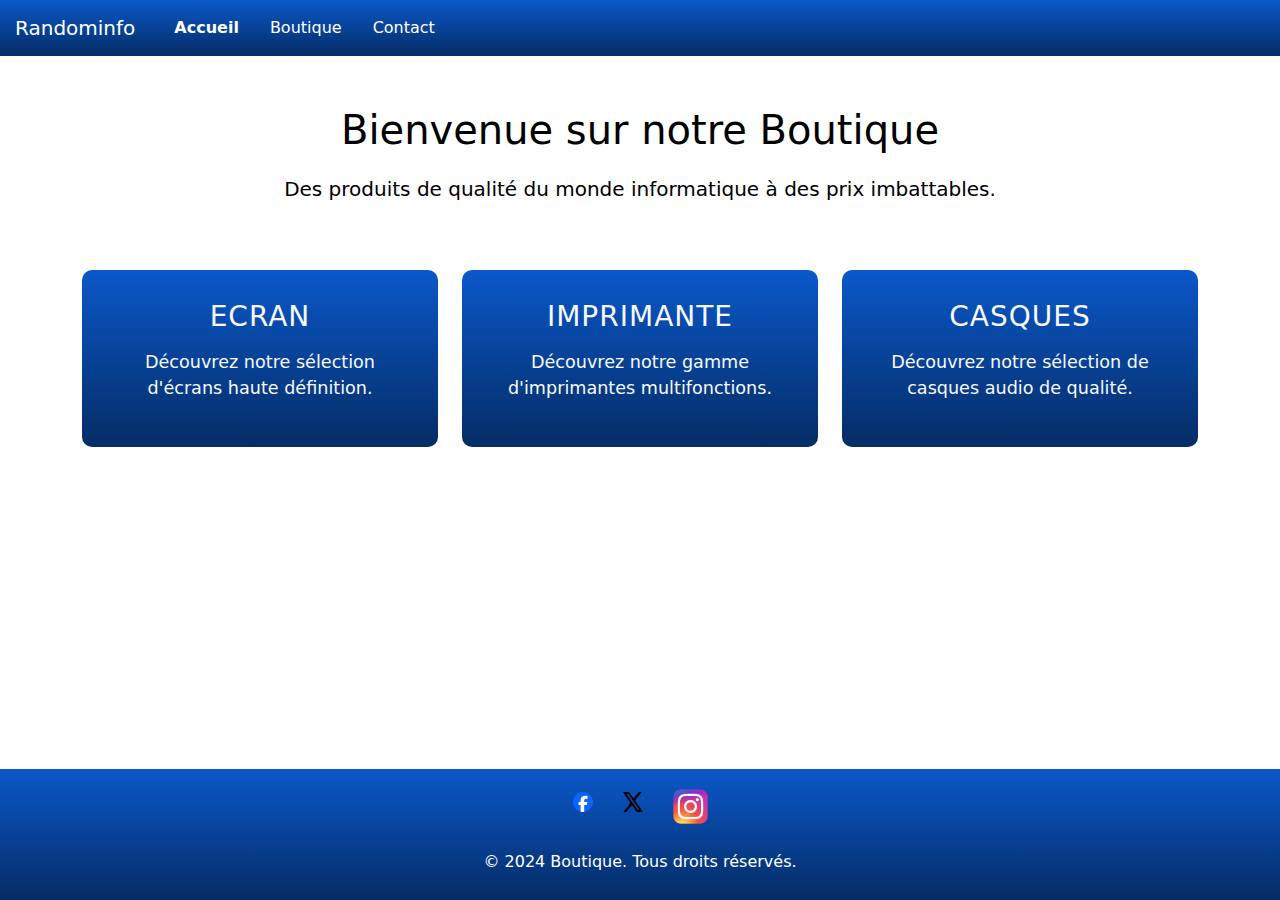
<file: randominfo.fr/index.html>
<!DOCTYPE html>
<html lang="fr">
<head>
  <meta charset="UTF-8" />
  <meta name="viewport" content="width=device-width, initial-scale=1.0" />
  <title>Random Info | Accueil</title>
  <link rel="stylesheet" href="bootstrap/css/bootstrap.min.css" />
  <link rel="stylesheet" href="css/accueil.css" />
</head>
<body>

<header>
<nav class="navbar navbar-expand-lg navbar-light bg-light">
  <a class="navbar-brand navbar-logo">Randominfo</a>
  <button class="navbar-toggler" type="button" data-toggle="collapse" data-target="#navbarNav" aria-controls="navbarNav" aria-expanded="false" aria-label="Toggle navigation">
    <span class="navbar-toggler-icon"></span>
  </button>
  <div class="collapse navbar-collapse" id="navbarNav">
    <ul class="navbar-nav">
      <li class="nav-item active">
        <a class="nav-link" href="index.html">Accueil</a>
      </li>
      <li class="nav-item">
        <a class="nav-link" href="boutique.html">Boutique</a>
      </li>
      <li class="nav-item">
        <a class="nav-link" href="contact.html">Contact</a>
      </li>
    </ul>
  </div>
</nav>
</header>


<section class="hero">
  <div class="container">
    <h1>Bienvenue sur notre Boutique</h1>
    <p>Des produits de qualité du monde informatique à des prix imbattables.</p>
  </div>
</section>

<section class="Ce que nous proposons :">
  <div class="container">
    <div class="row">
      <div class="col-md-4">
        <div class="category-card">
          <h3>Ecran</h3>
          <p>Découvrez notre sélection d'écrans haute définition.</p>
        </div>
      </div>
      <div class="col-md-4">
        <div class="category-card">
          <h3>Imprimante</h3>
          <p>Découvrez notre gamme d'imprimantes multifonctions.</p>
        </div>
      </div>
      <div class="col-md-4">
        <div class="category-card">
          <h3>Casques</h3>
          <p>Découvrez notre sélection de casques audio de qualité.</p>
        </div>
      </div>
    </div>
  </div>
</section>

<footer>
  <div class="container">
    <ul class="social-links">
      <li><a href="https://www.facebook.com/"><img src="images/icones/facebook.svg" alt="Facebook" height="20px" width="20px" /></a></li>
      <li><a href="https://x.com/?lang=fr"><img src="images/icones/x.svg" alt="X" height="20px" width="20px" /></a></li>
      <li><a href="https://www.instagram.com/"><img src="images/icones/instagram.png" alt="Instagram" height="35px" width="35px" /></a></li>
    </ul>
    <p>&copy; 2024 Boutique. Tous droits réservés.</p>
  </div>
</footer>
</body>
</file>
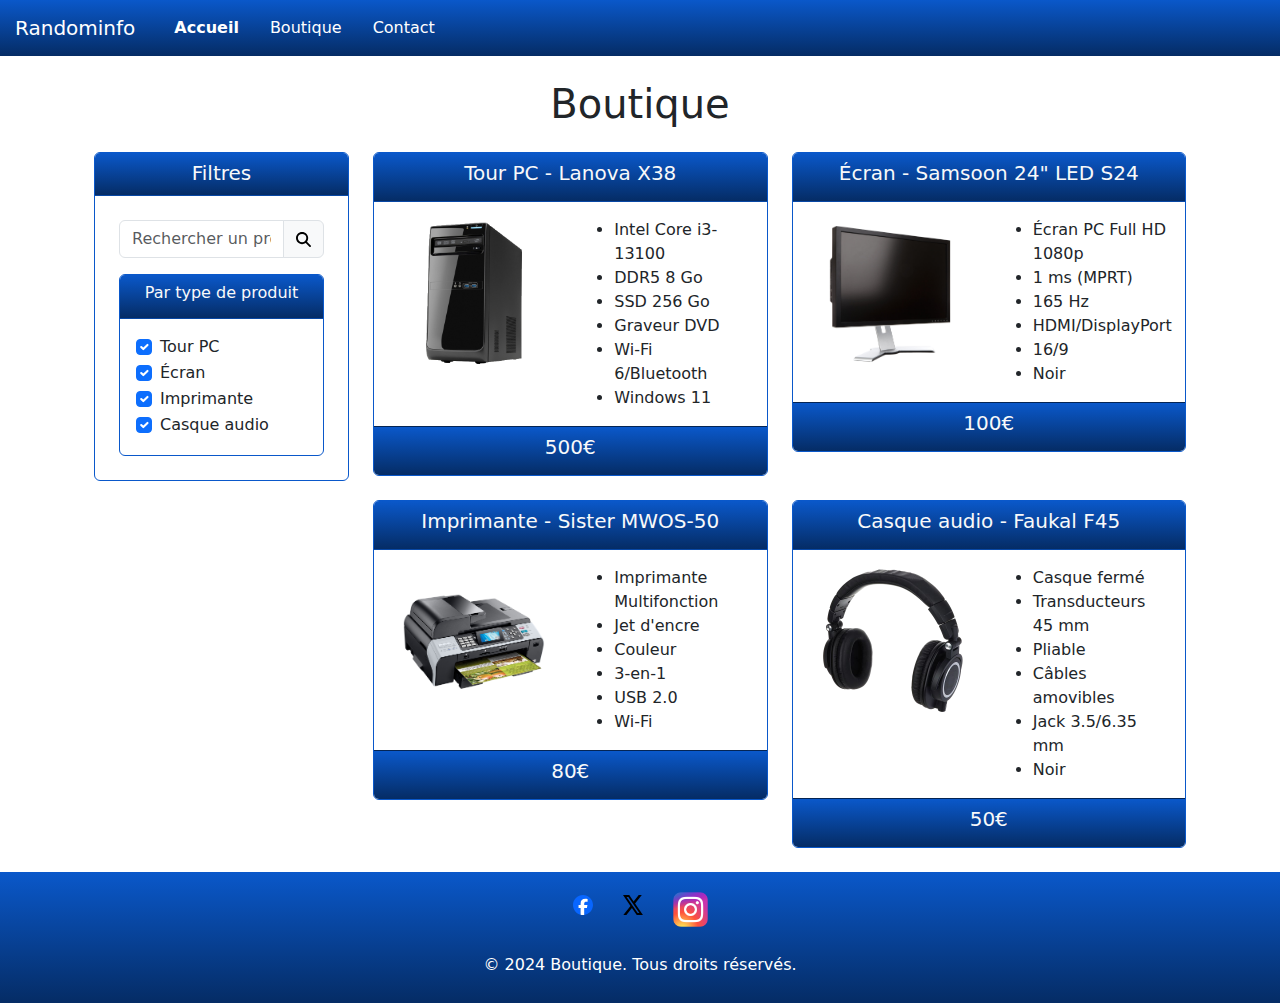
<file: randominfo.fr/boutique.html>
<!DOCTYPE html>
<html lang="fr">
    <head>
        <meta charset="UTF-8" />
        <meta name="viewport" content="width=device-width, initial-scale=1.0" />
        <title>Random Info | Boutique</title>
        <link rel="stylesheet" href="bootstrap/css/bootstrap.min.css" />
        <link rel="stylesheet" href="css/boutique.css" />
        <link rel="stylesheet" href="css/accueil.css" />

    </head>
    <body>

    <header>
        <nav class="navbar navbar-expand-lg navbar-light bg-light">
            <a class="navbar-brand" href="#">Randominfo</a>
            <button class="navbar-toggler" type="button" data-toggle="collapse" data-target="#navbarNav" aria-controls="navbarNav" aria-expanded="false" aria-label="Toggle navigation">
                <span class="navbar-toggler-icon"></span>
            </button>
            <div class="collapse navbar-collapse" id="navbarNav">
                <ul class="navbar-nav">
                    <li class="nav-item active">
                        <a class="nav-link" href="index.html">Accueil</a>
                    </li>
                    <li class="nav-item">
                        <a class="nav-link" href="boutique.html">Boutique</a>
                    </li>
                    <li class="nav-item">
                        <a class="nav-link" href="contact.html">Contact</a>
                    </li>
                </ul>
            </div>
        </nav>
    </header>

        <div class="container text-center p-4">
            <div class="row mb-3">
                <div class="col">
                    <h1>Boutique</h1>
                </div>
            </div>
            <div class="row">
                <div id="divFilters" class="col-lg-3 sticky-top mb-3">
                    <div id="cardFilter" class="card">
                        <div id="divHeaderFilter" class="card-header">
                            <h5 class="card-title d-inline">Filtres</h5>
                            <img
                                src="images/icones/caret-down-solid.svg"
                                alt="Flèche vers le bas"
                                height="15px"
                                width="15px"
                                class="float-end d-lg-none mt-1 img-white"
                            />
                        </div>
                        <div id="divBodyFilter" class="card-body">
                            <div class="p-2">
                                <div class="input-group mb-3">
                                    <input
                                        id="inputFilter"
                                        type="text"
                                        class="form-control"
                                        placeholder="Rechercher un produit..."
                                        aria-label="Rechercher"
                                        aria-describedby="button-addon2"
                                    />
                                    <span class="input-group-text">
                                        <img
                                            src="images/icones/magnifying-glass-solid.svg"
                                            alt="Loupe"
                                            height="15px"
                                            width="15px"
                                        />
                                    </span>
                                </div>
                                <div class="card">
                                    <div class="card-header">
                                        <h6 class="card-title">
                                            Par type de produit
                                        </h6>
                                    </div>
                                    <div class="card-body text-start">
                                        <div class="form-check">
                                            <input
                                                class="form-check-input"
                                                type="checkbox"
                                                value=""
                                                id="checkboxTourPc"
                                                checked
                                            />
                                            <label
                                                class="form-check-label"
                                                for="checkboxTourPc"
                                            >
                                                Tour PC
                                            </label>
                                        </div>
                                        <div class="form-check">
                                            <input
                                                class="form-check-input"
                                                type="checkbox"
                                                value=""
                                                id="checkboxEcran"
                                                checked
                                            />
                                            <label
                                                class="form-check-label"
                                                for="checkboxEcran"
                                            >
                                                Écran
                                            </label>
                                        </div>
                                        <div class="form-check">
                                            <input
                                                class="form-check-input"
                                                type="checkbox"
                                                value=""
                                                id="checkboxImprimante"
                                                checked
                                            />
                                            <label
                                                class="form-check-label"
                                                for="checkboxImprimante"
                                            >
                                                Imprimante
                                            </label>
                                        </div>
                                        <div class="form-check">
                                            <input
                                                class="form-check-input"
                                                type="checkbox"
                                                value=""
                                                id="checkboxCasqueAudio"
                                                checked
                                            />
                                            <label
                                                class="form-check-label"
                                                for="checkboxCasqueAudio"
                                            >
                                                Casque audio
                                            </label>
                                        </div>
                                    </div>
                                </div>
                            </div>
                        </div>
                    </div>
                </div>
                <div class="col-lg-9">
                    <div
                        class="row row-cols-1 row-cols-sm-1 row-cols-md-1 row-cols-lg-2 row-cols-xl-2 g-4"
                    >
                        <div id="product1" class="col">
                            <div class="card">
                                <div class="card-header">
                                    <h5 class="card-title">
                                        <span class="product-type">
                                            Tour PC
                                        </span>
                                        -
                                        <span class="product-name">
                                            Lanova X38
                                        </span>
                                    </h5>
                                </div>
                                <div class="card-body">
                                    <div class="row">
                                        <div class="col-xl-6 mb-3">
                                            <img
                                                src="images/tour.png"
                                                alt="Tour d'ordinateur de bureau"
                                                height="150px"
                                                width="150px"
                                            />
                                        </div>
                                        <div
                                            class="col-xl-6 d-flex align-items-center"
                                        >
                                            <ul class="card-text text-start">
                                                <li>Intel Core i3-13100</li>
                                                <li>DDR5 8 Go</li>
                                                <li>SSD 256 Go</li>
                                                <li>Graveur DVD</li>
                                                <li>Wi-Fi 6/Bluetooth</li>
                                                <li>Windows 11</li>
                                            </ul>
                                        </div>
                                    </div>
                                </div>
                                <div class="card-footer">
                                    <h5 class="card-title">500€</h5>
                                </div>
                            </div>
                        </div>
                        <div id="product2" class="col">
                            <div class="card">
                                <div class="card-header">
                                    <h5 class="card-title">
                                        <span class="product-type">
                                            Écran
                                        </span>
                                        -
                                        <span class="product-name">
                                            Samsoon 24" LED S24
                                        </span>
                                    </h5>
                                </div>
                                <div class="card-body">
                                    <div class="row">
                                        <div class="col-xl-6 mb-3">
                                            <img
                                                src="images/ecran.png"
                                                alt="Écran d'ordinateur"
                                                height="150px"
                                                width="150px"
                                            />
                                        </div>
                                        <div
                                            class="col-xl-6 d-flex align-items-center"
                                        >
                                            <ul class="card-text text-start">
                                                <li>Écran PC Full HD 1080p</li>
                                                <li>1 ms (MPRT)</li>
                                                <li>165 Hz</li>
                                                <li>HDMI/DisplayPort</li>
                                                <li>16/9</li>
                                                <li>Noir</li>
                                            </ul>
                                        </div>
                                    </div>
                                </div>
                                <div class="card-footer">
                                    <h5 class="card-title">100€</h5>
                                </div>
                            </div>
                        </div>
                        <div id="product3" class="col">
                            <div class="card">
                                <div class="card-header">
                                    <h5 class="card-title">
                                        <span class="product-type">
                                            Imprimante
                                        </span>
                                        -
                                        <span class="product-name">
                                            Sister MWOS-50
                                        </span>
                                    </h5>
                                </div>
                                <div class="card-body">
                                    <div class="row">
                                        <div class="col-xl-6 mb-3">
                                            <img
                                                src="images/imprimante.png"
                                                alt="Imprimante"
                                                height="150px"
                                                width="150px"
                                            />
                                        </div>
                                        <div
                                            class="col-xl-6 d-flex align-items-center"
                                        >
                                            <ul class="card-text text-start">
                                                <li>
                                                    Imprimante Multifonction
                                                </li>
                                                <li>Jet d'encre</li>
                                                <li>Couleur</li>
                                                <li>3-en-1</li>
                                                <li>USB 2.0</li>
                                                <li>Wi-Fi</li>
                                            </ul>
                                        </div>
                                    </div>
                                </div>
                                <div class="card-footer">
                                    <h5 class="card-title">80€</h5>
                                </div>
                            </div>
                        </div>
                        <div id="product4" class="col">
                            <div class="card">
                                <div class="card-header">
                                    <h5 class="card-title">
                                        <span class="product-type">
                                            Casque audio
                                        </span>
                                        -
                                        <span class="product-name">
                                            Faukal F45
                                        </span>
                                    </h5>
                                </div>
                                <div class="card-body">
                                    <div class="row">
                                        <div class="col-xl-6 mb-3">
                                            <img
                                                src="images/casque.png"
                                                alt="Casque audio"
                                                height="150px"
                                                width="150px"
                                            />
                                        </div>
                                        <div
                                            class="col-xl-6 d-flex align-items-center"
                                        >
                                            <ul class="card-text text-start">
                                                <li>Casque fermé</li>
                                                <li>Transducteurs 45 mm</li>
                                                <li>Pliable</li>
                                                <li>Câbles amovibles</li>
                                                <li>Jack 3.5/6.35 mm</li>
                                                <li>Noir</li>
                                            </ul>
                                        </div>
                                    </div>
                                </div>
                                <div class="card-footer">
                                    <h5 class="card-title">50€</h5>
                                </div>
                            </div>
                        </div>
                    </div>
                </div>
            </div>
        </div>
<footer>
  <div class="container">
    <ul class="social-links">
      <li><a href="https://www.facebook.com/"><img src="images/icones/facebook.svg" alt="Facebook" height="20px" width="20px" /></a></li>
      <li><a href="https://x.com/?lang=fr"><img src="images/icones/x.svg" alt="X" height="20px" width="20px" /></a></li>
      <li><a href="https://www.instagram.com/"><img src="images/icones/instagram.png" alt="Instagram" height="35px" width="35px" /></a></li>
    </ul>
    <p>&copy; 2024 Boutique. Tous droits réservés.</p>
  </div>
</footer>

        <script src="bootstrap/js/bootstrap.bundle.min.js"></script>
        <script src="js/filtres.js"></script>
    </body>
</html>
</file>
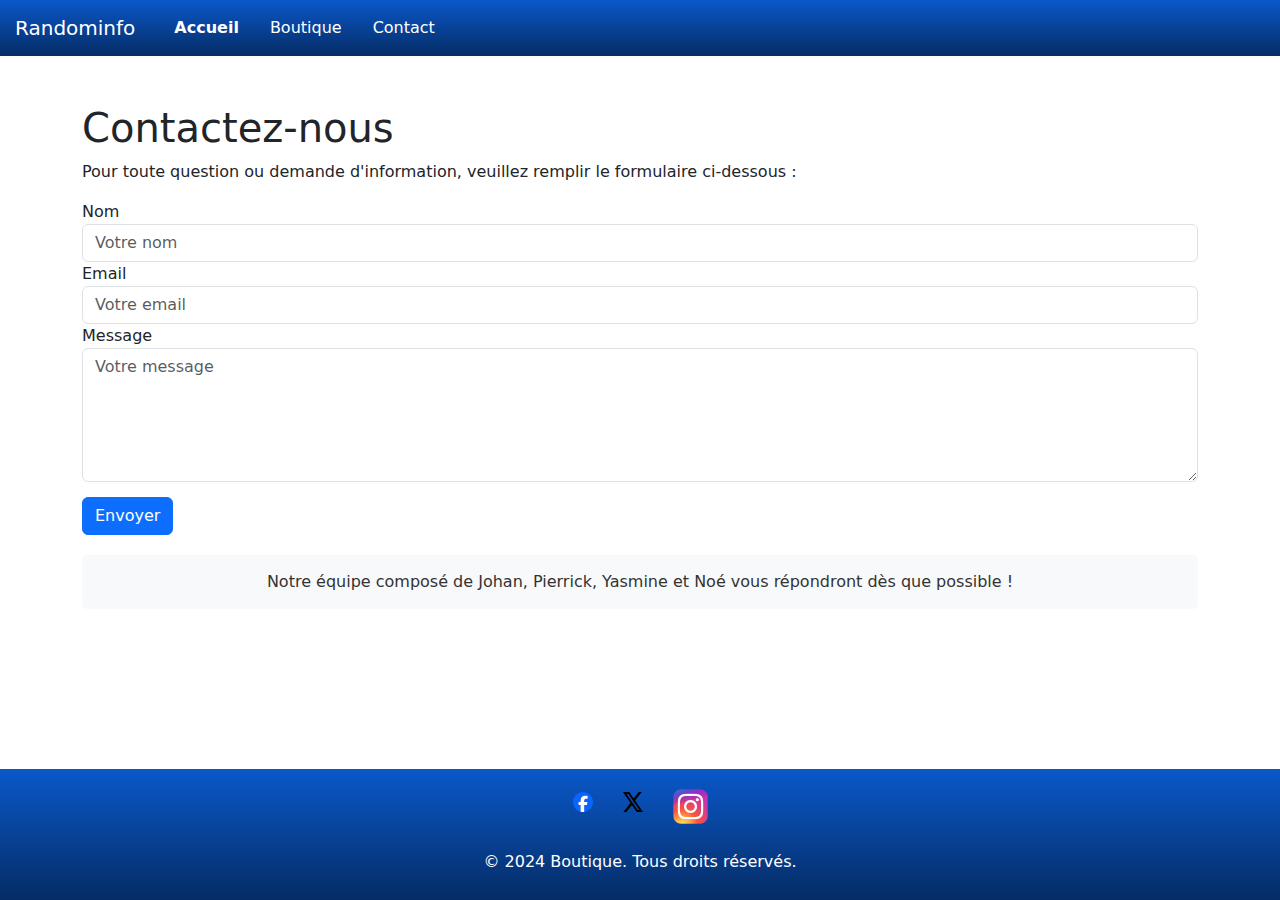
<file: randominfo.fr/contact.html>
<!DOCTYPE html>
<html lang="fr">
<head>
  <meta charset="UTF-8" />
  <meta name="viewport" content="width=device-width, initial-scale=1.0" />
  <title>Random Info | Contact</title>
  <link rel="stylesheet" href="bootstrap/css/bootstrap.min.css" />
  <link rel="stylesheet" href="css/accueil.css" />
</head>
<body>

<header>
  <nav class="navbar navbar-expand-lg navbar-light bg-light">
    <a class="navbar-brand" href="#">Randominfo</a>
    <button class="navbar-toggler" type="button" data-toggle="collapse" data-target="#navbarNav" aria-controls="navbarNav" aria-expanded="false" aria-label="Toggle navigation">
      <span class="navbar-toggler-icon"></span>
    </button>
    <div class="collapse navbar-collapse" id="navbarNav">
      <ul class="navbar-nav">
        <li class="nav-item active">
          <a class="nav-link" href="index.html">Accueil</a>
        </li>
        <li class="nav-item">
          <a class="nav-link" href="boutique.html">Boutique</a>
        </li>
        <li class="nav-item">
          <a class="nav-link" href="contact.html">Contact</a>
        </li>
      </ul>
    </div>
  </nav>
</header>
<body>

<main class="container mt-5">
  <h1>Contactez-nous</h1>
  <p>Pour toute question ou demande d'information, veuillez remplir le formulaire ci-dessous :</p>
  <form>
    <div class="form-group">
      <label for="name">Nom</label>
      <input type="text" class="form-control" id="name" placeholder="Votre nom" required>
    </div>
    <div class="form-group">
      <label for="email">Email</label>
      <input type="email" class="form-control" id="email" placeholder="Votre email" required>
    </div>
    <div class="form-group">
      <label for="message">Message</label>
      <textarea class="form-control" id="message" rows="5" placeholder="Votre message" required></textarea>
    </div>
    <button type="submit" class="btn btn-primary">Envoyer</button>
  </form>

  <div class="team-info">
    <a> Notre équipe composé de Johan, Pierrick, Yasmine et Noé vous répondront dès que possible !</a>
  </div>

</main>



<script src="bootstrap/js/bootstrap.bundle.min.js"></script>


<footer>
  <div class="container">
    <ul class="social-links">
      <li><a href="https://www.facebook.com/"><img src="images/icones/facebook.svg" alt="Facebook" height="20px" width="20px" /></a></li>
      <li><a href="https://x.com/?lang=fr"><img src="images/icones/x.svg" alt="X" height="20px" width="20px" /></a></li>
      <li><a href="https://www.instagram.com/"><img src="images/icones/instagram.png" alt="Instagram" height="35px" width="35px" /></a></li>
    </ul>
    <p>&copy; 2024 Boutique. Tous droits réservés.</p>
  </div>
</footer>
</body>
</file>
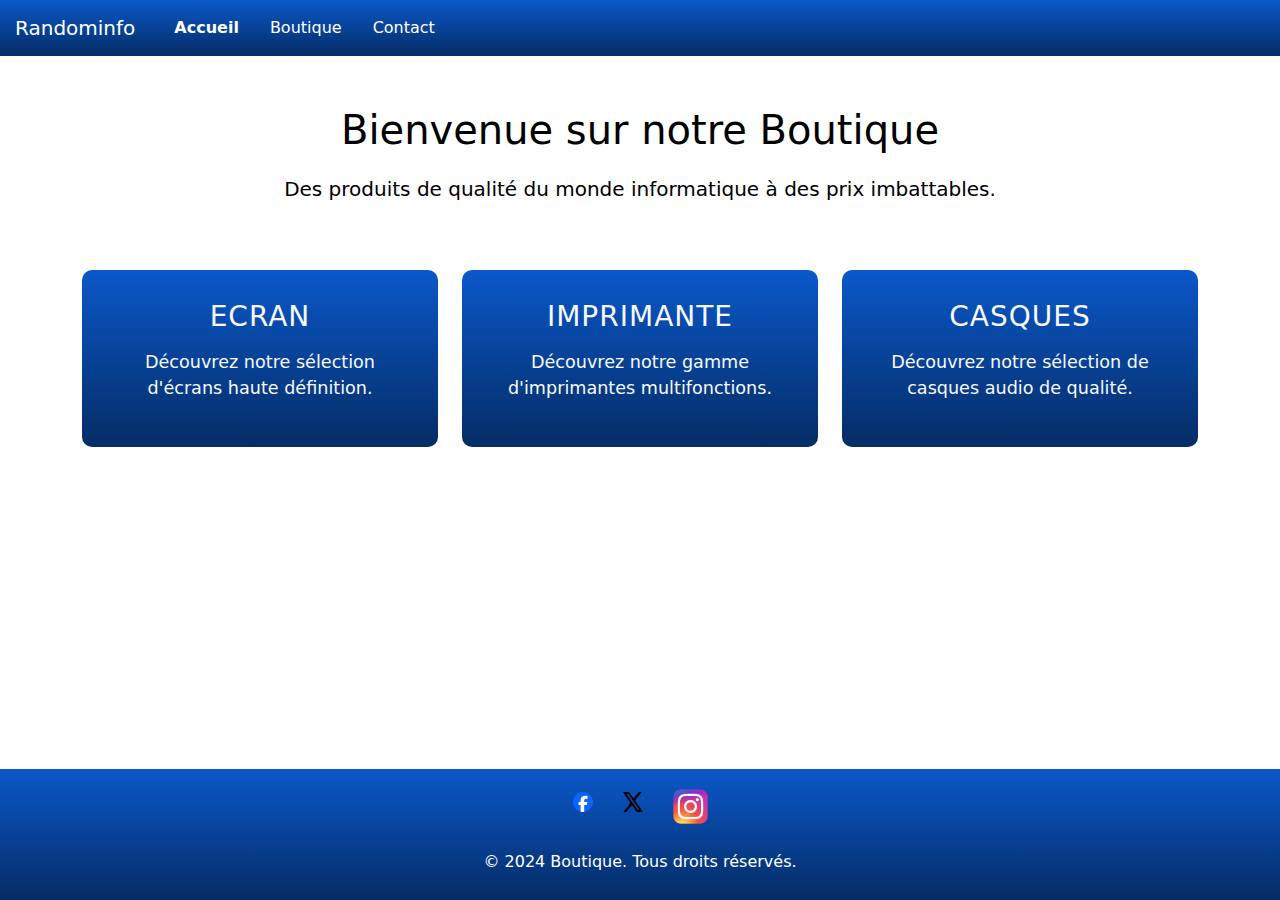
<file: site/accueil.html>
<!DOCTYPE html>
<html lang="fr">
<head>
  <meta charset="UTF-8" />
  <meta name="viewport" content="width=device-width, initial-scale=1.0" />
  <title>Random Info | Boutique</title>
  <link rel="stylesheet" href="bootstrap/css/bootstrap.min.css" />
  <link rel="stylesheet" href="css/accueil.css" />
</head>
<body>

<header>
<nav class="navbar navbar-expand-lg navbar-light bg-light">
  <a class="navbar-brand navbar-logo">Randominfo</a>
  <button class="navbar-toggler" type="button" data-toggle="collapse" data-target="#navbarNav" aria-controls="navbarNav" aria-expanded="false" aria-label="Toggle navigation">
    <span class="navbar-toggler-icon"></span>
  </button>
  <div class="collapse navbar-collapse" id="navbarNav">
    <ul class="navbar-nav">
      <li class="nav-item active">
        <a class="nav-link" href="Accueil.html">Accueil</a>
      </li>
      <li class="nav-item">
        <a class="nav-link" href="boutique.html">Boutique</a>
      </li>
      <li class="nav-item">
        <a class="nav-link" href="contact.html">Contact</a>
      </li>
    </ul>
  </div>
</nav>
</header>


<section class="hero">
  <div class="container">
    <h1>Bienvenue sur notre Boutique</h1>
    <p>Des produits de qualité du monde informatique à des prix imbattables.</p>
  </div>
</section>

<section class="Ce que nous proposons :">
  <div class="container">
    <div class="row">
      <div class="col-md-4">
        <div class="category-card">
          <h3>Ecran</h3>
          <p>Découvrez notre sélection d'écrans haute définition.</p>
        </div>
      </div>
      <div class="col-md-4">
        <div class="category-card">
          <h3>Imprimante</h3>
          <p>Découvrez notre gamme d'imprimantes multifonctions.</p>
        </div>
      </div>
      <div class="col-md-4">
        <div class="category-card">
          <h3>Casques</h3>
          <p>Découvrez notre sélection de casques audio de qualité.</p>
        </div>
      </div>
    </div>
  </div>
</section>

<footer>
  <div class="container">
    <ul class="social-links">
      <li><a href="https://www.facebook.com/"><img src="images/icones/facebook.svg" alt="Facebook" height="20px" width="20px" /></a></li>
      <li><a href="https://x.com/?lang=fr"><img src="images/icones/x.svg" alt="X" height="20px" width="20px" /></a></li>
      <li><a href="https://www.instagram.com/"><img src="images/icones/instagram.png" alt="Instagram" height="35px" width="35px" /></a></li>
    </ul>
    <p>&copy; 2024 Boutique. Tous droits réservés.</p>
  </div>
</footer>
</body>
</file>
<file: randominfo.fr/css/accueil.css>
/**
CSS lié au Header
 */
.navbar {
    background: linear-gradient(
            180deg,
            rgba(0, 0, 0, 0) 0%,
            rgba(10, 88, 202, 1) 0%,
            rgba(5, 44, 101, 1) 100%
    );
    color: #f8f9fa;
    text-align: center;
    align-content: center;
}

.navbar-brand, .nav-link {
    margin-left: 15px;
    color: #ffffff;
}

.nav-link:hover {
    color: rgba(255, 228, 32, 0.76);
}

.nav-item.active .nav-link {
    font-weight: bold;
    color: #ffffff;
}

.navbar-toggler {
    border-color: #ffffff;
}

/**
 Body general
 */
html, body {
    height: 100%;
    margin: 0;
    display: flex;
    flex-direction: column;
}

/**
CSS lié au Footer
 */
footer {
    background: linear-gradient(
            180deg,
            rgba(0, 0, 0, 0) 0%,
            rgba(10, 88, 202, 1) 0%,
            rgba(5, 44, 101, 1) 100%
    );
    color: #f8f9fa;
    text-align: center;
    display: flex;
    align-content: center;
    padding: 10px 0;
    margin-top: auto;
}

footer p, footer a {
    color: #ffffff;
}

footer a:hover {
    color: rgba(255, 228, 32, 0.76);
}

footer .social-links {
    list-style: none;
    padding: 0;
    display: flex;
    justify-content: center;
    gap: 10px;
}

footer .social-links li {
    display: inline;
    margin: 10px;
}


/**
CSS lié a la présentation
 */
.hero {
    background-color: white;
    color: #000000;
    text-align: center;
    padding: 50px 0;
}

.hero h1 {
    font-size: 2.5rem;
    margin-bottom: 20px;
}

.hero p {
    font-size: 1.25rem;
}

.Ce\ que\ nous\ proposons\ : {
    background-color: #e0f7fa;
    padding: 60px 0;
    border-top: 5px solid #007bff;
    border-bottom: 5px solid #007bff;
    box-shadow: 0 4px 8px rgba(0, 0, 0, 0.1);
}

.category-card {
    background: linear-gradient(
            180deg,
            rgba(0, 0, 0, 0) 0%,
            rgba(10, 88, 202, 1) 0%,
            rgba(5, 44, 101, 1) 100%
    );
    color: #f8f9fa;
    padding: 30px;
    border-radius: 10px;
    text-align: center;
    margin-bottom: 30px;
    transition: transform 0.3s, box-shadow 0.3s;
}

.category-card:hover {
    transform: translateY(-10px);
    box-shadow: 0 8px 16px rgba(0, 0, 0, 0.2);
}

.category-card h3 {
    font-size: 1.75rem;
    margin-bottom: 15px;
    text-transform: uppercase;
    letter-spacing: 1px;
}

.category-card p {
    font-size: 1.1rem;
    line-height: 1.5;
}

button[type="submit"].btn.btn-primary {
    margin-top: 15px;
}

.team-info {
    background-color: #f8f9fa;
    color: #333;
    padding: 15px;
    border-radius: 5px;
    text-align: center;
    margin-top: 20px;
}

.navbar {
    --bs-navbar-brand-hover-color: white;
}
</file>
<file: randominfo.fr/css/boutique.css>
@media screen and (max-width: 991px) {
    #divBodyFilter {
        transition: max-height 400ms ease-in-out;
        max-height: 0;
        padding: 0;
        overflow: hidden;
    }

    #divBodyFilter.visible {
        max-height: 800px;
    }
}

.card-header,
.card-footer {
    background: linear-gradient(
        180deg,
        rgba(0, 0, 0, 0) 0%,
        rgba(10, 88, 202, 1) 0%,
        rgba(5, 44, 101, 1) 100%
    );
    color: #f8f9fa;
}

.card {
    border-color: #0a58ca;
}

.img-white {
    filter: invert(100%) sepia(18%) saturate(843%) hue-rotate(177deg)
        brightness(101%) contrast(96%);
}
</file>
<file: site/css/accueil.css>
/**
CSS lié au Header
 */
.navbar {
    background: linear-gradient(
            180deg,
            rgba(0, 0, 0, 0) 0%,
            rgba(10, 88, 202, 1) 0%,
            rgba(5, 44, 101, 1) 100%
    );
    color: #f8f9fa;
    text-align: center;
    align-content: center;
}

.navbar-brand, .nav-link {
    margin-left: 15px;
    color: #ffffff;
}

.nav-link:hover {
    color: rgba(255, 228, 32, 0.76);
}

.nav-item.active .nav-link {
    font-weight: bold;
    color: #ffffff;
}

.navbar-toggler {
    border-color: #ffffff;
}

/**
 Body general
 */
html, body {
    height: 100%;
    margin: 0;
    display: flex;
    flex-direction: column;
}

/**
CSS lié au Footer
 */
footer {
    background: linear-gradient(
            180deg,
            rgba(0, 0, 0, 0) 0%,
            rgba(10, 88, 202, 1) 0%,
            rgba(5, 44, 101, 1) 100%
    );
    color: #f8f9fa;
    text-align: center;
    display: flex;
    align-content: center;
    padding: 10px 0;
    margin-top: auto;
}

footer p, footer a {
    color: #ffffff;
}

footer a:hover {
    color: rgba(255, 228, 32, 0.76);
}

footer .social-links {
    list-style: none;
    padding: 0;
    display: flex;
    justify-content: center;
    gap: 10px;
}

footer .social-links li {
    display: inline;
    margin: 10px;
}


/**
CSS lié a la présentation
 */
.hero {
    background-color: white;
    color: #000000;
    text-align: center;
    padding: 50px 0;
}

.hero h1 {
    font-size: 2.5rem;
    margin-bottom: 20px;
}

.hero p {
    font-size: 1.25rem;
}

.Ce\ que\ nous\ proposons\ : {
    background-color: #e0f7fa;
    padding: 60px 0;
    border-top: 5px solid #007bff;
    border-bottom: 5px solid #007bff;
    box-shadow: 0 4px 8px rgba(0, 0, 0, 0.1);
}

.category-card {
    background: linear-gradient(
            180deg,
            rgba(0, 0, 0, 0) 0%,
            rgba(10, 88, 202, 1) 0%,
            rgba(5, 44, 101, 1) 100%
    );
    color: #f8f9fa;
    padding: 30px;
    border-radius: 10px;
    text-align: center;
    margin-bottom: 30px;
    transition: transform 0.3s, box-shadow 0.3s;
}

.category-card:hover {
    transform: translateY(-10px);
    box-shadow: 0 8px 16px rgba(0, 0, 0, 0.2);
}

.category-card h3 {
    font-size: 1.75rem;
    margin-bottom: 15px;
    text-transform: uppercase;
    letter-spacing: 1px;
}

.category-card p {
    font-size: 1.1rem;
    line-height: 1.5;
}

button[type="submit"].btn.btn-primary {
    margin-top: 15px;
}

.team-info {
    background-color: #f8f9fa;
    color: #333;
    padding: 15px;
    border-radius: 5px;
    text-align: center;
    margin-top: 20px;
}

.navbar {
    --bs-navbar-brand-hover-color: white;
}
</file>
